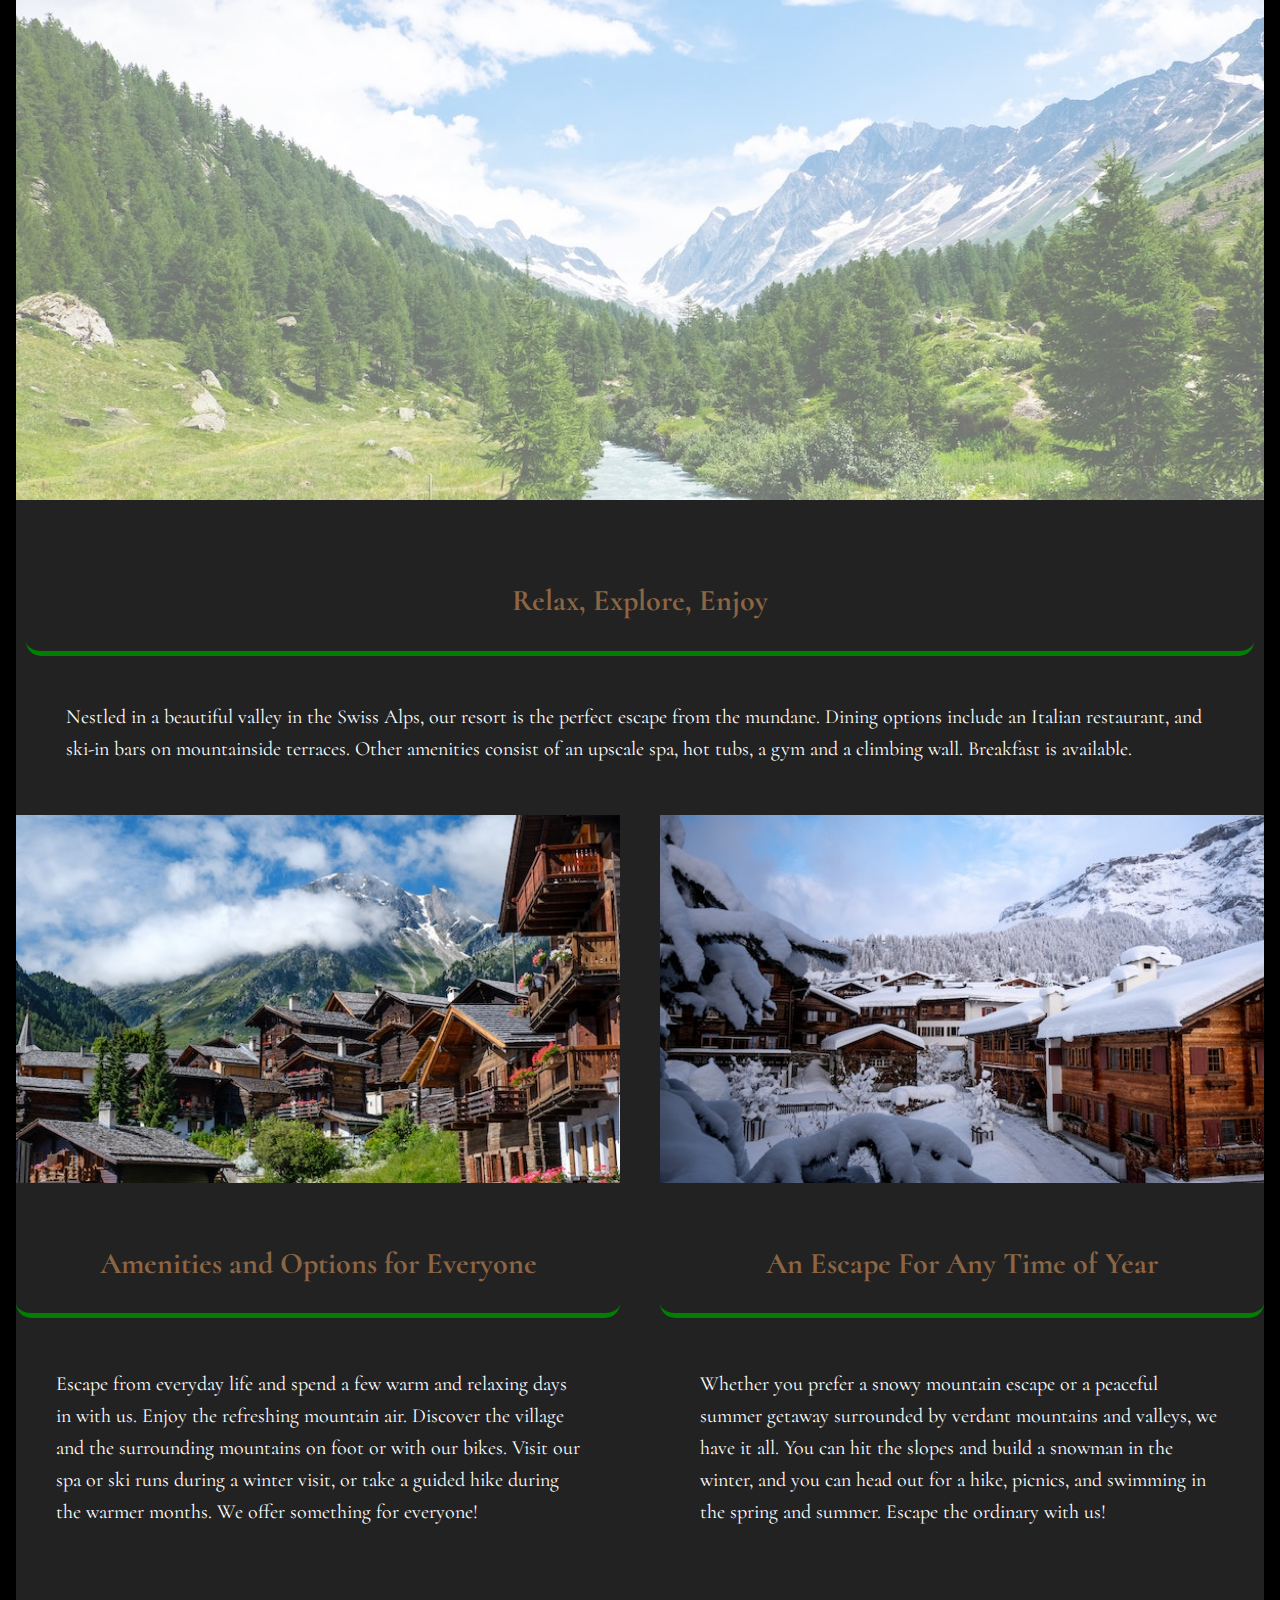
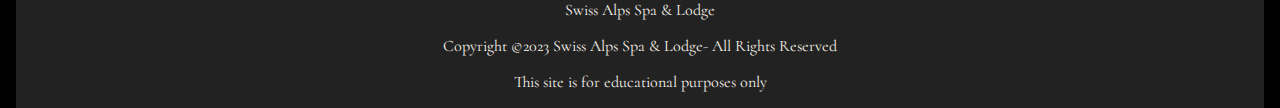
<file: index.html>
<!DOCTYPE html>
<html lang="en">
    <head>
        <meta charset="utf-8">
        <title>Swiss Alps Spa & Lodge</title>
        <meta name="author" content="Khadijah Erskine">
        <meta name="description" content="Swiss Alps Spa & Lodge">

        <!-- Favicon -->
        <link rel="icon" href="images/favicon.png" type="image/x-icon">
    

        <!-- Google Fonts Links -->
        <link rel="preconnect" href="https://fonts.googleapis.com">
        <link rel="preconnect" href="https://fonts.gstatic.com" crossorigin>
        <link href="https://fonts.googleapis.com/css2?family=Cinzel:wght@400..900&family=Cormorant:ital,wght@0,300..700;1,300..700&family=Platypi:ital,wght@0,300..800;1,300..800&family=Raleway:ital,wght@0,100..900;1,100..900&display=swap" rel="stylesheet">

        <!-- stylesheet -->
        <link rel="stylesheet" href="styles.css">
    </head>
    <body>
        <header>
        <div class="hero-image">
            <h1>Swiss Alps Spa & Lodge</h1>
            <nav>
                <ul>
                    <li><a href="#home">Home</a></li>
                    <li><a href="#">Accommodations</a></li>
                    <li><a href="contact.html">Contact</a></li>
                </ul>
            </nav>
            <!-- <img src="images/swiss-valley.jpg" alt="Image of swiss chalet with mountains in background"> -->
        </div>
        </header>

        <main>
        <div class="h2-container">
            <section id="top-group">
            <h2>Relax, Explore, Enjoy</h2>
            <p> Nestled in a beautiful valley in the Swiss Alps, our resort is the perfect escape from the mundane. Dining options include an Italian restaurant, and ski-in bars on mountainside terraces. Other amenities consist of an upscale spa, hot tubs, a gym and a climbing wall. Breakfast is available.</p>
            </section>
        </div>

        <div class="h3-container">
            <section id="group-1">
            <img src="images/swiss-chalet.jpg" alt="Image of swiss chalet with mountains in background">
            <h3>Amenities and Options for Everyone</h3>
            <p>Escape from everyday life and spend a few warm and relaxing days in with us. Enjoy the refreshing mountain air. Discover the village and the surrounding mountains on foot or with our bikes. Visit our spa or ski runs during a winter visit, or take a guided hike during the warmer months. We offer something for everyone!</p>
            </section>

            <section id="group-2">
            <img src="images/snowy-chalet.jpg" alt="Image of swiss chalet covered in snow">
            <h3>An Escape For Any Time of Year</h3>
            <p>Whether you prefer a snowy mountain escape or a peaceful summer getaway surrounded by verdant mountains and valleys, we have it all. You can hit the slopes and build a snowman in the winter, and you can head out for a hike, picnics, and swimming in the spring and summer. Escape the ordinary with us!</p>
            </section>
        </div>
        </main>

        <footer>
            <p>Swiss Alps Spa & Lodge</p>
            <p>Copyright ©2023 Swiss Alps Spa & Lodge- All Rights Reserved</p>
            <p>This site is for educational purposes only</p>
        </footer>
    </body>
</file>
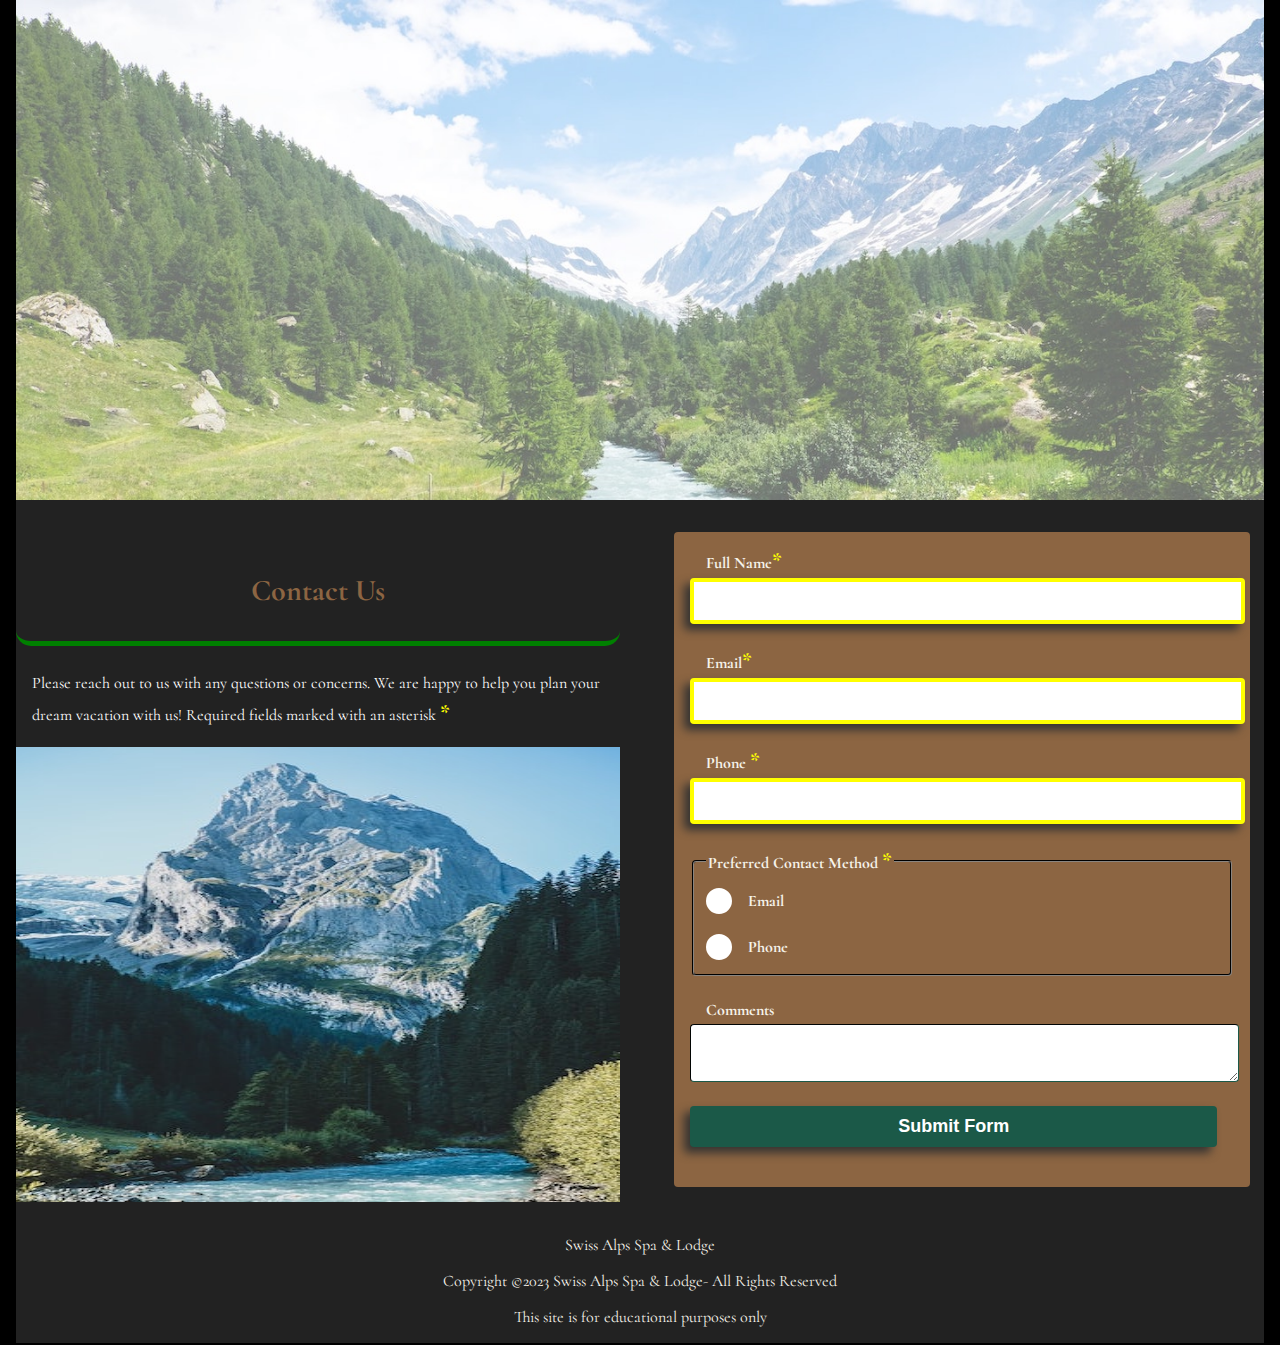
<file: contact.html>
<!DOCTYPE html>
<html lang="en">
    <head>
        <meta charset="utf-8">
        <title>Swiss Alps Spa & Lodge</title>
        <meta name="author" content="Khadijah Erskine">
        <meta name="description" content="Swiss Alps Spa & Lodge">

        <!-- Favicon -->
        <link rel="icon" href="images/favicon.png" type="image/x-icon">

        <!-- Google Fonts Links -->
        <link rel="preconnect" href="https://fonts.googleapis.com">
        <link rel="preconnect" href="https://fonts.gstatic.com" crossorigin>
        <link href="https://fonts.googleapis.com/css2?family=Cinzel:wght@400..900&family=Cormorant:ital,wght@0,300..700;1,300..700&family=Platypi:ital,wght@0,300..800;1,300..800&family=Raleway:ital,wght@0,100..900;1,100..900&display=swap" rel="stylesheet">

        <!-- stylesheet -->
        <link rel="stylesheet" href="styles.css">
    </head>
    <body>
        <header>
        <div class="hero-image">
            <h1>Swiss Alps Spa & Lodge</h1>
            <nav>
                <ul>
                    <li><a href="index.html">Home</a></li>
                    <li><a href="#">Accommodations</a></li>
                    <li><a href="contact.html">Contact</a></li>
                </ul>
            </nav>
            <!-- <img src="images/swiss-valley.jpg" alt="Image of swiss chalet with mountains in background"> -->
        </div>
        </header>

        <main>
        <div class="h3-container">
            <section>
            <h2>Contact Us</h2>
            <p>Please reach out to us with any questions or concerns. We are happy to help you plan your dream vacation with us! Required fields marked with an asterisk <span class="required">*</span></p>
            <img src="images/swiss-peak.jpg" alt="Image of swiss peaks behind houses and a lake with a color sunset in the background." width="350" height="455">
            </section>
            <section id="contact-form">
                <!-- <h2>Contact Form</h2> -->
                <form action="https://wp.zybooks.com/form-viewer.php" method="POST" target="_blank">
                    <label for="full-name">Full Name<span class="required">*</span></label>
                    <input type="text" name="full-name" id="full-name" required>
                    
                    <label for="email">Email<span class="required">*</span></label>
                    <input type="email" name="email" id="email" required>

                    <label for="phone">Phone <span class="required">*</span></label>
                    <input type="tel" name="phone" id="phone" required>
                    
                    <fieldset>
                        <legend>Preferred Contact Method <span class="required">*</span></legend>
                        
                        <input type="radio" name="contact-pref" id="pref-email" required>
                        <label for="pref-email">Email</label>
                    
                        <input type="radio" name="contact-pref" id="pref-phone" required>
                        <label for="pref-phone">Phone</label>
                    </fieldset>
                    
                    <label for="comments">Comments</label>
                    <textarea name="comments" id="comments"></textarea>
                    
                    <input type="submit" name="my-submit" id="my-submit" value="Submit Form">
                    
                </form>
            </section>
        </div>
        </main>

        <footer>
            <p>Swiss Alps Spa & Lodge</p>
            <p>Copyright ©2023 Swiss Alps Spa & Lodge- All Rights Reserved</p>
            <p>This site is for educational purposes only</p>
        </footer>
    </body>
</file>
<file: styles.css>
/* OBFUSCATED BY CSSOBFUSCATOR.COM at 2024/04/27 05:21:31 */
header,footer{text-align:center;}header{color:var(--dk-gray);}:root{--light-blue:#dceef2;}#group-1 p{padding-left:.208333333in;}main,header,footer{padding-left:0;}:root{--dark-green:#0c2621;}main,footer,header{padding-bottom:0;}footer,main,header{padding-right:0;}header,footer,main{padding-top:0;}header{max-width:90pc;}[class~=h2-container] p,[class~=h3-container] p{margin-left:1em;}footer,header,nav,main{margin-left:auto;}footer,main,nav,header{margin-bottom:0;}input[type="radio"] + label::before{content:" ";}[class~=h3-container] p,[class~=h2-container] p{margin-bottom:1em;}footer,main,nav,header{margin-right:auto;}footer,main,header{margin-top:0;}footer,main{background-color:var(--dk-gray);}nav ul{list-style-type:none;}[class~=h2-container] p,[class~=h3-container] p{margin-right:1em;}nav ul{display:grid;}:root{--light-green:#1b5948;}footer{color:var(--white);}:root{--dark-brown:#593723;}:root{--light-brown:#8c6542;}nav a:hover{color:var(--dark-green);}input[type="radio"]:checked + label::before{content:"•";}:root{--white:#f6f3ea;}input[type="radio"] + label::before{font-size:2.25em;}[class~=h3-container] p,[class~=h2-container] p{margin-top:1em;}input[type="radio"] + label::before{line-height:.65;}[class~=h3-container] p,[class~=h2-container] p{line-height:1.6;}main,footer{padding-top:1em;}nav a:hover{font-size:large;}h1{width:100%;}h1{font-size:37.5pt;}nav ul{grid-template-columns:1fr 1fr 1fr;}h1{padding-bottom:0;}h1{margin-top:0;}h1,nav{opacity:0;}h1,nav{animation:fadeIn 5s ease-in-out forwards;}nav{width:50%;}:root{--tan:#837c6f;}body,nav{margin-top:0;}nav{color:#dceef2;}input[type="radio"] + label::before{border-radius:50%;}:root{--dk-gray:#222;}:root{--yellow:yellow;}input[type="submit"]{background-color:var(--light-green);}input[type="radio"] + label::before{display:inline-block;}input[type="radio"] + label::before{height:1.25pc;}nav ul{gap:5rem;}:root{font-family:"Cormorant",Verdana,serif;}body{align-content:center;}body{background-color:#000;}body{background-image:url("https://www.transparenttextures.com/patterns/black-paper.png");}body{padding-left:16px;}body{padding-bottom:0;}body{padding-right:1pc;}input[type="radio"] + label::before{width:22px;}body{padding-top:0;}h2,[class~=h3-container],h3{display:grid;}body{color:white;}input[type="radio"]:checked + label::before{color:#fff;}body{max-width:1440px;}body{height:auto;}body{margin-left:0;}body{margin-bottom:0;}input[type="submit"]{border-left-width:medium;}input[type="radio"]:checked + label::before{background:#196774;}body{margin-right:0;}body{border-radius:.010416667in;}h2,h3,body{justify-content:center;}h3,h2{height:1.041666667in;}h2,h3{font-size:22.5pt;}input[type="submit"]{border-bottom-width:medium;}input[type="radio"] + label::before,h2,h3{text-align:center;}h3,h2{color:var(--light-brown);}[class~=h3-container]{grid-template-columns:1fr 1fr;}h3,h2{align-items:center;}input[type="submit"]{border-right-width:medium;}h3,h2{border-radius:11.25pt;}h2{border-bottom-width:.052083333in;}input[type="submit"]{border-top-width:medium;}h2{border-bottom-style:solid;}h2{border-bottom-color:green;}#group-1 p{padding-bottom:.208333333in;}h2{border-image:none;}input[type="submit"]:focus{outline:2.25pt solid red;}input[type="submit"]{border-left-style:none;}nav ul{padding-left:0;}h3{border-bottom-width:.052083333in;}h3{border-bottom-style:solid;}h3{border-bottom-color:green;}[class~=h3-container]{gap:30pt;}input[type="submit"]{border-bottom-style:none;}[class~=h3-container]{align-content:center;}h3{border-image:none;}input[type="submit"]{border-right-style:none;}input,img,select,textarea,label{display:block;}nav a:hover{background-color:white;}img{width:100%;}[class~=h3-container],[class~=h2-container]{max-width:15in;}nav ul{padding-bottom:0;}header,footer,main{overflow:hidden;}form{width:90%;}form{margin-left:auto;}form{margin-bottom:1pc;}form{margin-right:auto;}form{margin-top:1pc;}form{padding-left:12pt;}form{padding-bottom:12pt;}input[type="submit"]{border-top-style:none;}form{padding-right:12pt;}form{padding-top:12pt;}input[type="radio"]:focus + label::before{box-shadow:0 0 0 .125pc #196774;}form{background-color:var(--light-brown);}form{color:var(--white);}input,form{border-radius:.041666667in;}input[type="submit"]{border-left-color:currentColor;}textarea,input,label,select{width:97%;}input[type="radio"] + label::before{margin-right:.166666667in;}label{margin-left:.166666667in;}input[type="submit"]{border-bottom-color:currentColor;}[class~=h2-container],[class~=h3-container]{height:auto;}label{margin-bottom:.25pc;}label{margin-right:0;}label{margin-top:0;}label,input[type="submit"]{font-weight:bold;}textarea,select,[class~=h2-container],input{padding-left:7.5pt;}input,textarea,[class~=h2-container],select{padding-bottom:7.5pt;}nav ul{padding-right:0;}[class~=h2-container],input,select,textarea{padding-right:7.5pt;}select,input{padding-top:7.5pt;}input,select{font-size:12pt;}#group-1 p{padding-right:.208333333in;}nav a:hover{border-radius:3.75pt;}input,select{margin-bottom:.25in;}input[type="submit"]{border-right-color:currentColor;}input[type="submit"]{border-top-color:currentColor;}nav a:hover{border-top-width:3.75pt;}input[type="submit"]{border-image:none;}input[type="submit"]{color:#fff;}input[type="radio"] + label::before{border-left-width:.125pc;}input{border-left-width:.75pt;}#group-1 p{padding-top:.208333333in;}input{border-bottom-width:.75pt;}nav a:hover{border-top-style:solid;}input[type="submit"]{font-size:13.5pt;}input{border-right-width:.75pt;}input{border-top-width:.75pt;}input{border-left-style:inset;}input{border-bottom-style:inset;}nav a:hover{border-top-color:green;}input{border-right-style:inset;}input[type="radio"] + label::before{border-bottom-width:.125pc;}nav ul{padding-top:0;}input{border-top-style:inset;}nav a:hover{border-image:none;}input{border-left-color:var(--light-green);}#group-1 p{font-size:15pt;}input{border-bottom-color:var(--light-green);}input{border-right-color:var(--light-green);}input{border-top-color:var(--light-green);}input{border-image:none;}input[type="radio"] + label::before{border-right-width:.125pc;}input[type="radio"] + label::before{border-top-width:.125pc;}nav ul{margin-left:0;}select,textarea{border-radius:.041666667in;}select{border-left-width:.75pt;}select{border-bottom-width:.75pt;}select{border-right-width:.75pt;}select{border-top-width:.75pt;}select{border-left-style:inset;}select{border-bottom-style:inset;}select{border-right-style:inset;}input[type="submit"]{box-shadow:-6px .375pc 10px #363432;}[class~=h2-container],textarea{padding-top:.104166667in;}select{border-top-style:inset;}nav a:hover{border-bottom-width:5px;}select{border-left-color:var(--light-green);}input[type="radio"],nav ul{margin-bottom:0;}nav a:hover,input[type="radio"] + label::before{border-bottom-style:solid;}select{border-bottom-color:var(--light-green);}select{border-right-color:var(--light-green);}#group-2 p{padding-left:.208333333in;}select{border-top-color:var(--light-green);}select{border-image:none;}input[type="radio"] + label::before{border-left-style:solid;}.hero-image{background-image:url("images/swiss-valley.jpg");}textarea{font-size:12pt;}fieldset,textarea{margin-bottom:.25in;}nav ul,input[type="radio"]{margin-right:0;}textarea{border-left-width:.75pt;}input[type="radio"],nav ul{margin-top:0;}.hero-image{max-width:90pc;}.hero-image{max-height:35pc;}textarea{border-bottom-width:.75pt;}select:focus,input:focus,textarea:focus{outline:.03125in solid #196774;}textarea{border-right-width:.75pt;}nav ul{height:0pt;}textarea{border-top-width:.75pt;}nav a{display:block;}.hero-image{background-position:center;}textarea{border-left-style:inset;}textarea{border-bottom-style:inset;}nav a{padding-left:1rem;}textarea{border-right-style:inset;}textarea{border-top-style:inset;}textarea{border-left-color:var(--light-green);}textarea{border-bottom-color:var(--light-green);}textarea{border-right-color:var(--light-green);}.hero-image{background-repeat:no-repeat;}textarea{border-top-color:var(--light-green);}.hero-image{background-size:cover;}textarea{border-image:none;}input[type="radio"]{appearance:none;}fieldset{border-radius:4px;}input[type="radio"]{margin-left:0;}fieldset{border-left-color:#363432;}fieldset{border-bottom-color:#363432;}nav a{padding-bottom:1rem;}.hero-image{position:relative;}fieldset{border-right-color:#363432;}fieldset{border-top-color:#363432;}fieldset{display:grid;}fieldset{grid-template-columns:1fr;}fieldset{row-gap:6pt;}.hero-image{height:500px;}legend,nav a,[class~=required]{font-weight:bold;}input:invalid{border-left-width:.041666667in;}input:invalid{border-bottom-width:.041666667in;}input:invalid{border-right-width:.041666667in;}input:invalid{border-top-width:.041666667in;}nav a{padding-right:1rem;}input[type="radio"]{padding-left:0;}input:invalid{border-left-style:solid;}input:invalid{border-bottom-style:solid;}input:invalid,input[type="radio"] + label::before{border-right-style:solid;}input[type="radio"] + label::before,input:invalid{border-top-style:solid;}input:invalid{border-left-color:yellow;}[class~=required]{color:yellow;}nav a{padding-top:1rem;}nav a{text-decoration:none;}input:invalid{border-bottom-color:yellow;}input:invalid{border-right-color:yellow;}input:invalid{border-top-color:yellow;}input:invalid{border-image:none;}input:invalid,textarea:invalid,select:invalid{box-shadow:-.375pc 4.5pt 10px #363432;}select:invalid{border-left-width:.041666667in;}input[type="radio"]{padding-bottom:0;}select:invalid{border-bottom-width:.041666667in;}select:invalid{border-right-width:.041666667in;}select:invalid{border-top-width:.041666667in;}select:invalid{border-left-style:solid;}select:invalid{border-bottom-style:solid;}select:invalid{border-right-style:solid;}nav a{border-radius:3.75pt;}nav a{color:var(--dk-gray);}nav a,select:invalid{border-top-style:solid;}nav a{border-top-width:.3125pc;}#group-2 p{padding-bottom:.208333333in;}input[type="radio"]{padding-right:0;}select:invalid{border-left-color:yellow;}select:invalid{border-bottom-color:yellow;}select:invalid{border-right-color:yellow;}select:invalid{border-top-color:yellow;}select:invalid{border-image:none;}input[type="radio"]{padding-top:0;}input[type="radio"]{border-left-width:medium;}[class~=required]{font-size:1.35rem;}textarea:invalid{border-left-width:.041666667in;}textarea:invalid{border-bottom-width:.041666667in;}textarea:invalid{border-right-width:.041666667in;}input[type="radio"]{border-bottom-width:medium;}input[type="radio"]{border-right-width:medium;}textarea:invalid{border-top-width:.041666667in;}textarea:invalid{border-left-style:solid;}textarea:invalid{border-bottom-style:solid;}textarea:invalid{border-right-style:solid;}input[type="radio"]{border-top-width:medium;}#group-2 p,#top-group p{padding-right:.208333333in;}input[type="radio"]{border-left-style:none;}input[type="radio"] + label::before{border-left-color:white;}textarea:invalid{border-top-style:solid;}textarea:invalid{border-left-color:yellow;}textarea:invalid{border-bottom-color:yellow;}textarea:invalid{border-right-color:yellow;}textarea:invalid{border-top-color:yellow;}textarea:invalid{border-image:none;}input[type="radio"]{border-bottom-style:none;}input[type="radio"]{border-right-style:none;}input[type="radio"]{border-top-style:none;}input[type="radio"]{border-left-color:currentColor;}input[type="radio"]{border-bottom-color:currentColor;}input[type="radio"] + label::before{border-bottom-color:white;}#group-2 p,#top-group p{padding-top:.208333333in;}input[type="radio"]{border-right-color:currentColor;}input[type="radio"]{border-top-color:currentColor;}#group-2 p,#top-group p{font-size:15pt;}input[type="submit"]:hover{box-shadow:-3px 3px 3.75pt #363432;}input[type="radio"]{border-image:none;}input[type="radio"]:focus{outline:none;}nav a:hover{border-bottom-color:var(--light-brown);}nav a{border-top-color:green;}#top-group p{padding-left:.208333333in;}#top-group p{padding-bottom:.208333333in;}input[type="radio"]{font-size:0;}input[type="radio"]{border-radius:0;}input[type="radio"] + label{cursor:pointer;}nav a{border-image:none;}nav a{border-bottom-width:.052083333in;}nav a{border-bottom-style:solid;}input[type="radio"] + label{display:flex;}input[type="radio"] + label::before{border-right-color:white;}input[type="radio"] + label{align-items:center;}input[type="radio"] + label::before{border-top-color:white;}nav a{border-bottom-color:var(--light-brown);}fieldset label{margin-left:0;}input[type="radio"] + label::before{border-image:none;}input[type="radio"] + label::before{background-color:#fff;}input[type="radio"] + label::before{padding-bottom:1.5pt;}@media screen and (max-width: 768px){form{grid-template-columns:1fr;}}@keyframes fadeIn{from{opacity:0;}to{opacity:1;}}
</file>
